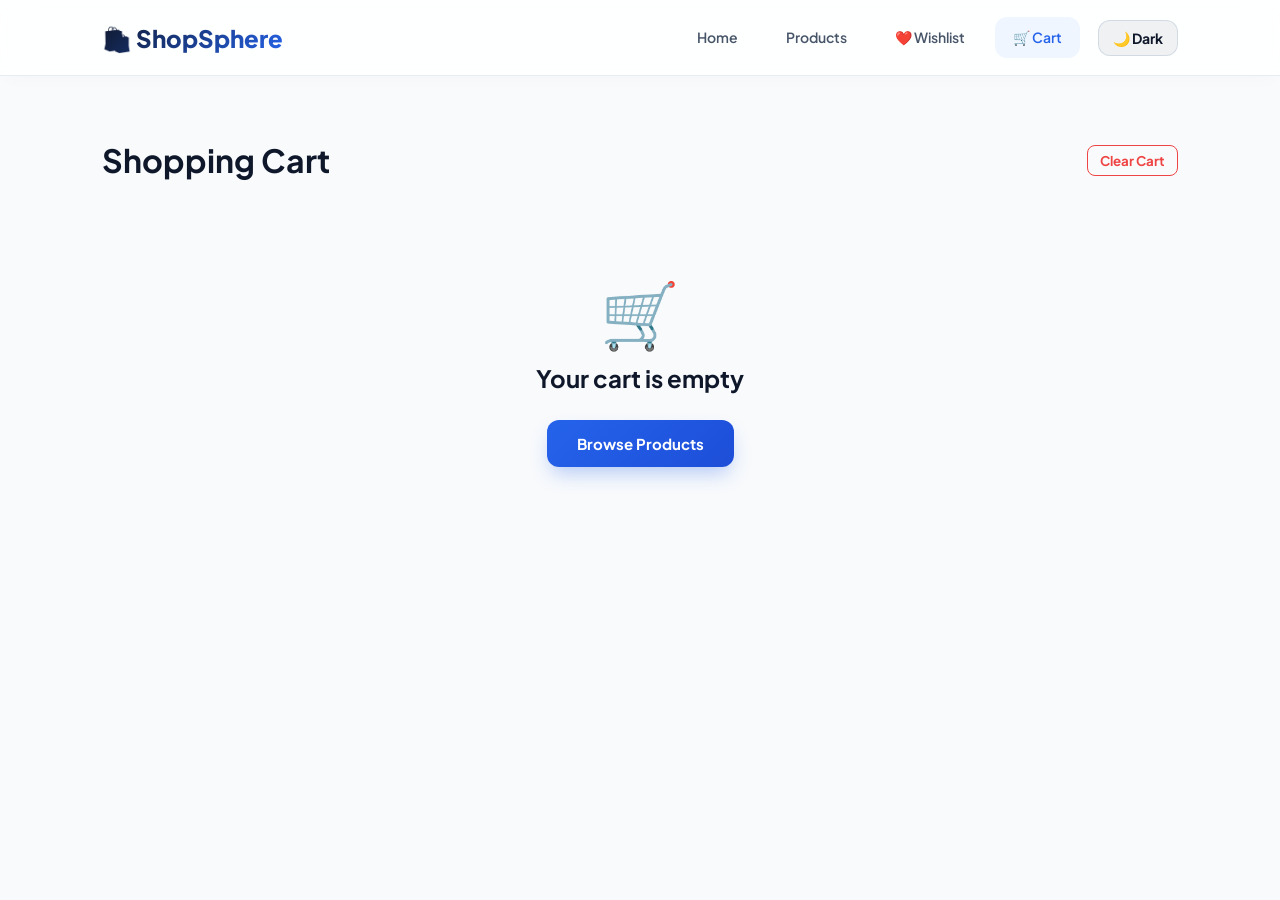
<file: cart.html>
<!DOCTYPE html>
<html lang="en">
<head>
  <meta charset="UTF-8">
  <meta name="viewport" content="width=device-width, initial-scale=1.0">
  <title>Shopping Cart - ShopSphere</title>
  <link rel="stylesheet" href="style.css">
</head>
<body>

  <nav class="navbar">
    <a href="index.html" class="logo">🛍️ ShopSphere</a>
    <button class="hamburger" id="hamburger-btn">☰</button>
    <div class="nav-links" id="nav-links">
      <a href="index.html">Home</a>
      <a href="products.html">Products</a>
      <a href="wishlist.html" class="nav-icon-link">❤️ Wishlist <span class="nav-badge" id="wishlist-badge">0</span></a>
      <a href="cart.html" class="active nav-icon-link">🛒 Cart <span class="nav-badge" id="cart-badge">0</span></a>
    </div>
  </nav>

  <div class="section">
    <div style="display:flex; justify-content:space-between; align-items:center; margin-bottom:20px">
      <h1>Shopping Cart</h1>
      <button onclick="clearCartAll()" style="background:none; border:1px solid #ef4444; color:#ef4444; padding:6px 12px; border-radius:8px; font-weight:700">Clear Cart</button>
    </div>

    <div id="cart-content"></div>
  </div>

  <script src="app.js"></script>
  <script>
    function renderCart() {
      const container = document.getElementById('cart-content');
      if (cart.length === 0) {
        container.innerHTML = `
          <div style="text-align:center; padding:60px">
            <h1 style="font-size:64px">🛒</h1>
            <h2>Your cart is empty</h2>
            <br>
            <a href="products.html"><button class="btn-primary">Browse Products</button></a>
          </div>
        `;
        return;
      }

      // Calculate Subtotal & Totals directly in INR
      const subtotalINR = cart.reduce((sum, item) => sum + (Number(item.price) || 0) * item.quantity, 0);
      const shipping = subtotalINR > 3999 || subtotalINR === 0 ? 0 : 499;
      const gst = Math.round(subtotalINR * 0.18);
      const grandTotal = subtotalINR + shipping + gst;

      container.innerHTML = `
        <div class="cart-layout">
          <div>
            ${cart.map(item => `
              <div class="cart-item">
                <img src="${item.thumbnail}" alt="${item.title}" />
                <div style="flex:1">
                  <h4>${item.title}</h4>
                  <p style="color:#64748b; font-size:13px">${formatINR(item.price)}</p>
                </div>
                <div>
                  <button onclick="updateQty('${item.id}', -1)" style="padding:4px 10px; font-weight:bold; cursor:pointer">−</button>
                  <span style="margin: 0 10px; font-weight:700">${item.quantity}</span>
                  <button onclick="updateQty('${item.id}', 1)" style="padding:4px 10px; font-weight:bold; cursor:pointer">+</button>
                </div>
                <p style="font-weight:800; min-width:90px; text-align:right">${formatINR(item.price * item.quantity)}</p>
                <button onclick="removeItem('${item.id}')" style="background:none; border:none; color:#ef4444; margin-left:14px; cursor:pointer; font-size:18px">✕</button>
              </div>
            `).join('')}
          </div>

          <div class="cart-summary">
            <h2>Order Summary</h2>
            <div class="summary-row"><span>Subtotal</span><span>₹${subtotalINR.toLocaleString('en-IN')}</span></div>
            <div class="summary-row"><span>Shipping</span><span>${shipping === 0 ? 'FREE' : '₹' + shipping}</span></div>
            <div class="summary-row"><span>GST (18%)</span><span>₹${gst.toLocaleString('en-IN')}</span></div>
            <div class="summary-row" style="font-size:18px; font-weight:800; border-top:2px solid #0f172a; margin-top:10px; padding-top:12px">
              <span>Total</span><span>₹${grandTotal.toLocaleString('en-IN')}</span>
            </div>
            <a href="checkout.html"><button class="btn-primary" style="width:100%; margin-top:20px">Proceed to Checkout</button></a>
          </div>
        </div>
      `;
    }

    function updateQty(id, delta) {
      const item = cart.find(i => String(i.id) === String(id));
      if (item) {
        item.quantity += delta;
        if (item.quantity <= 0) cart = cart.filter(i => String(i.id) !== String(id));
        saveCart();
        renderCart();
      }
    }

    function removeItem(id) {
      cart = cart.filter(i => String(i.id) !== String(id));
      saveCart();
      renderCart();
    }

    function clearCartAll() {
      cart = [];
      saveCart();
      renderCart();
    }

    renderCart();
  </script>
</body>
</html>
</file>
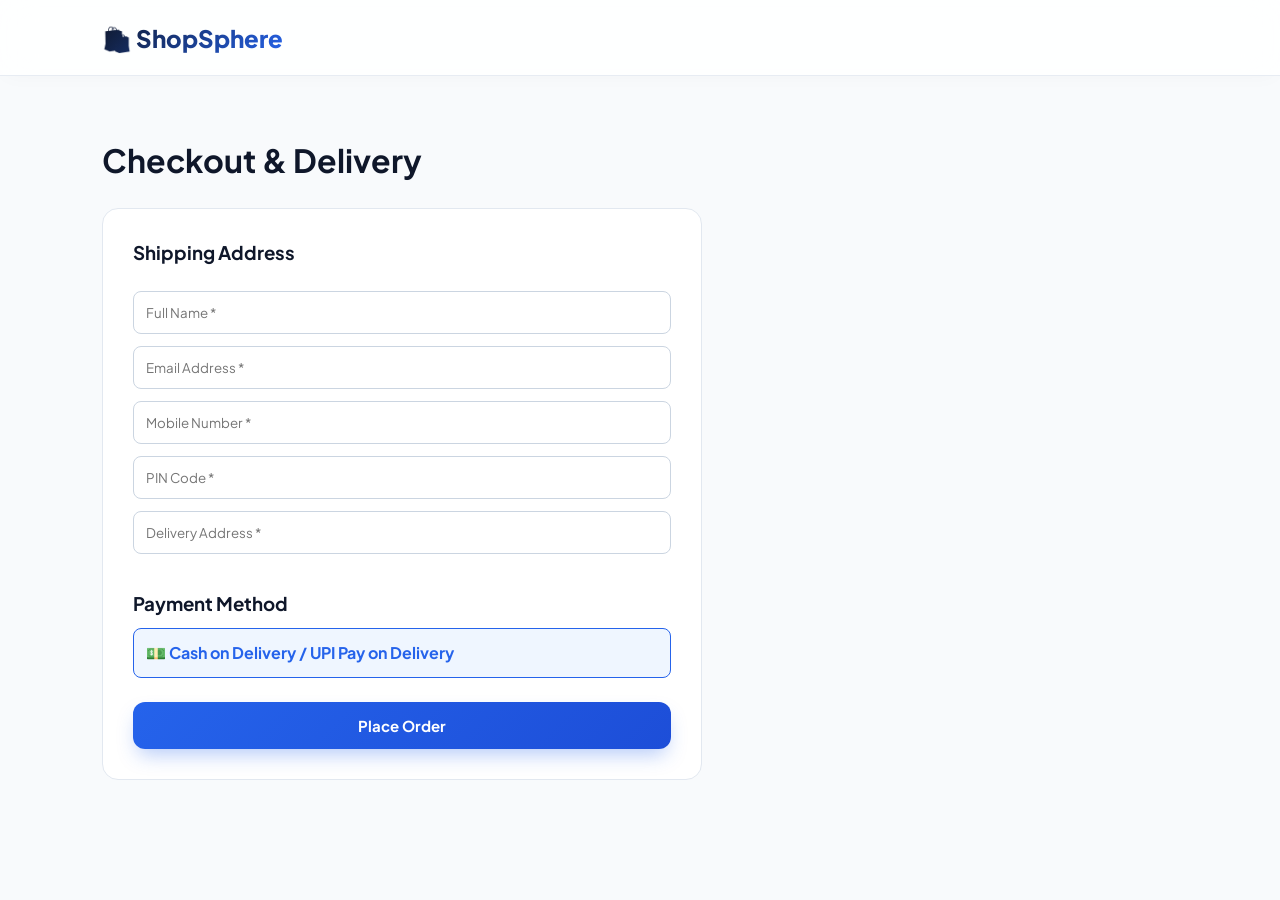
<file: checkout.html>
<!DOCTYPE html>
<html lang="en">

<head>
  <meta charset="UTF-8">
  <meta name="viewport" content="width=device-width, initial-scale=1.0">
  <title>Checkout - ShopSphere</title>
  <link rel="stylesheet" href="style.css">
</head>

<body>

  <nav class="navbar">
    <a href="index.html" class="logo">🛍️ ShopSphere</a>
  </nav>

  <div class="section">
    <h1>Checkout & Delivery</h1>
    <br>
    <form onsubmit="handleCheckout(event)"
      style="max-width:600px; background:white; padding:30px; border-radius:16px; border:1px solid #e2e8f0;">
      <h3>Shipping Address</h3>
      <br>
      <input type="text" placeholder="Full Name *" required
        style="width:100%; padding:12px; margin-bottom:12px; border:1px solid #cbd5e1; border-radius:8px">
      <input type="email" placeholder="Email Address *" required
        style="width:100%; padding:12px; margin-bottom:12px; border:1px solid #cbd5e1; border-radius:8px">
      <input type="text" placeholder="Mobile Number *" required
        style="width:100%; padding:12px; margin-bottom:12px; border:1px solid #cbd5e1; border-radius:8px">
      <input type="text" placeholder="PIN Code *" required
        style="width:100%; padding:12px; margin-bottom:12px; border:1px solid #cbd5e1; border-radius:8px">
      <input type="text" placeholder="Delivery Address *" required
        style="width:100%; padding:12px; margin-bottom:12px; border:1px solid #cbd5e1; border-radius:8px">
      <br><br>
      <h3>Payment Method</h3>
      <p
        style="padding:12px; background:#eff6ff; border:1px solid #2563eb; color:#2563eb; border-radius:8px; font-weight:700; margin-top:10px">
        💵 Cash on Delivery / UPI Pay on Delivery</p>
      <br>
      <button type="submit" class="btn-primary" style="width:100%">Place Order</button>
    </form>
  </div>

  <script src="app.js"></script>
  <script>
    function handleCheckout(e) {
      e.preventDefault();
      cart = [];
      saveCart();
      window.location.href = 'order-success.html';
    }
  </script>
</body>

</html>
</file>
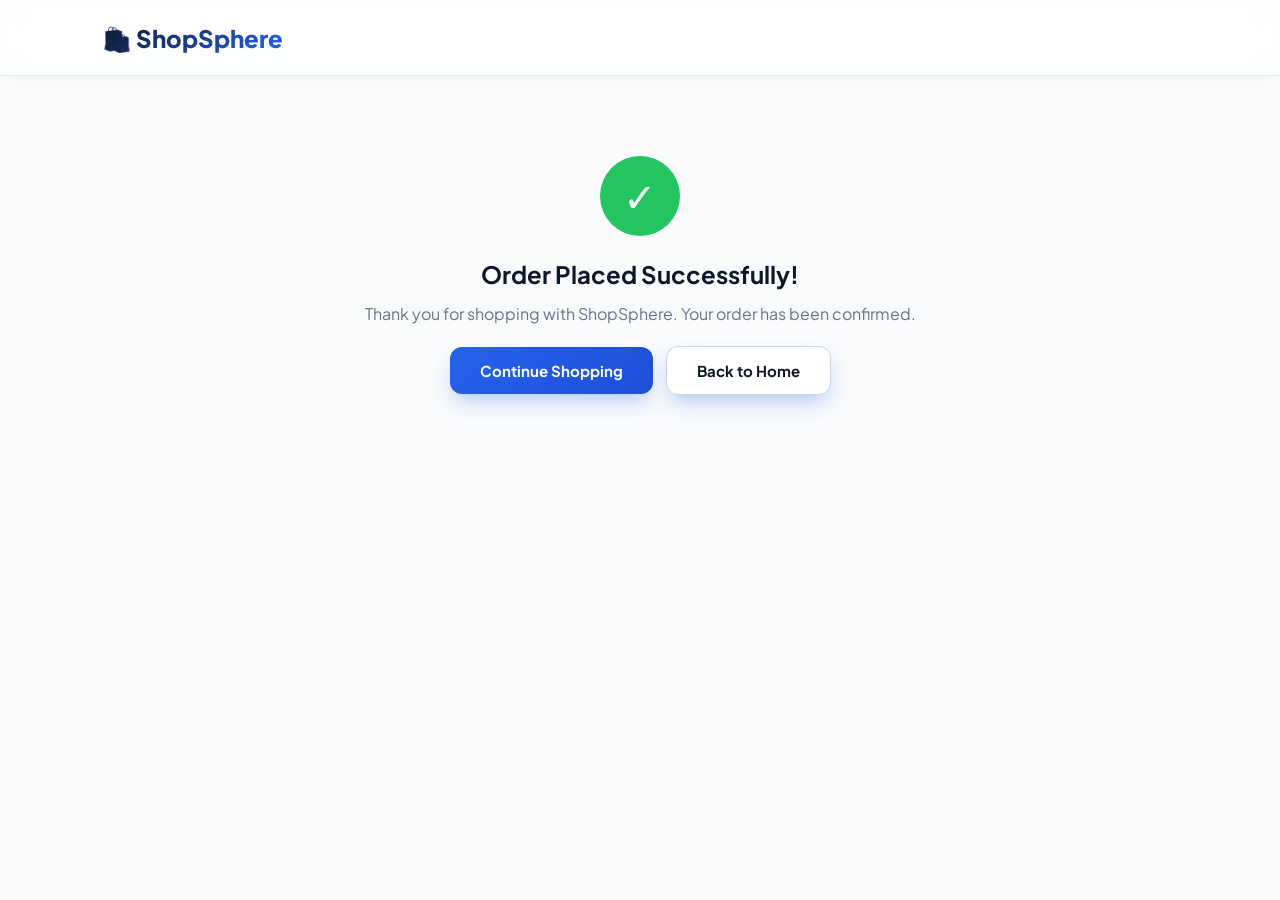
<file: order-success.html>
<!DOCTYPE html>
<html lang="en">
<head>
  <meta charset="UTF-8">
  <meta name="viewport" content="width=device-width, initial-scale=1.0">
  <title>Order Placed - ShopSphere</title>
  <link rel="stylesheet" href="style.css">
</head>
<body>

  <nav class="navbar">
    <a href="index.html" class="logo">🛍️ ShopSphere</a>
  </nav>

  <div class="section" style="text-align:center; padding:80px 20px">
    <div style="width:80px; height:80px; background:#22c55e; color:white; border-radius:50%; display:flex; align-items:center; justify-content:center; font-size:40px; margin: 0 auto 20px;">
      ✓
    </div>
    <h2>Order Placed Successfully!</h2>
    <p style="color:#64748b; margin: 10px 0 20px">Thank you for shopping with ShopSphere. Your order has been confirmed.</p>
    <div>
      <a href="products.html"><button class="btn-primary">Continue Shopping</button></a>
      <a href="index.html"><button class="btn-primary" style="background:#fff; color:#0f172a; border:1px solid #cbd5e1; margin-left:10px">Back to Home</button></a>
    </div>
  </div>

  <script src="app.js"></script>
</body>
</html>
</file>
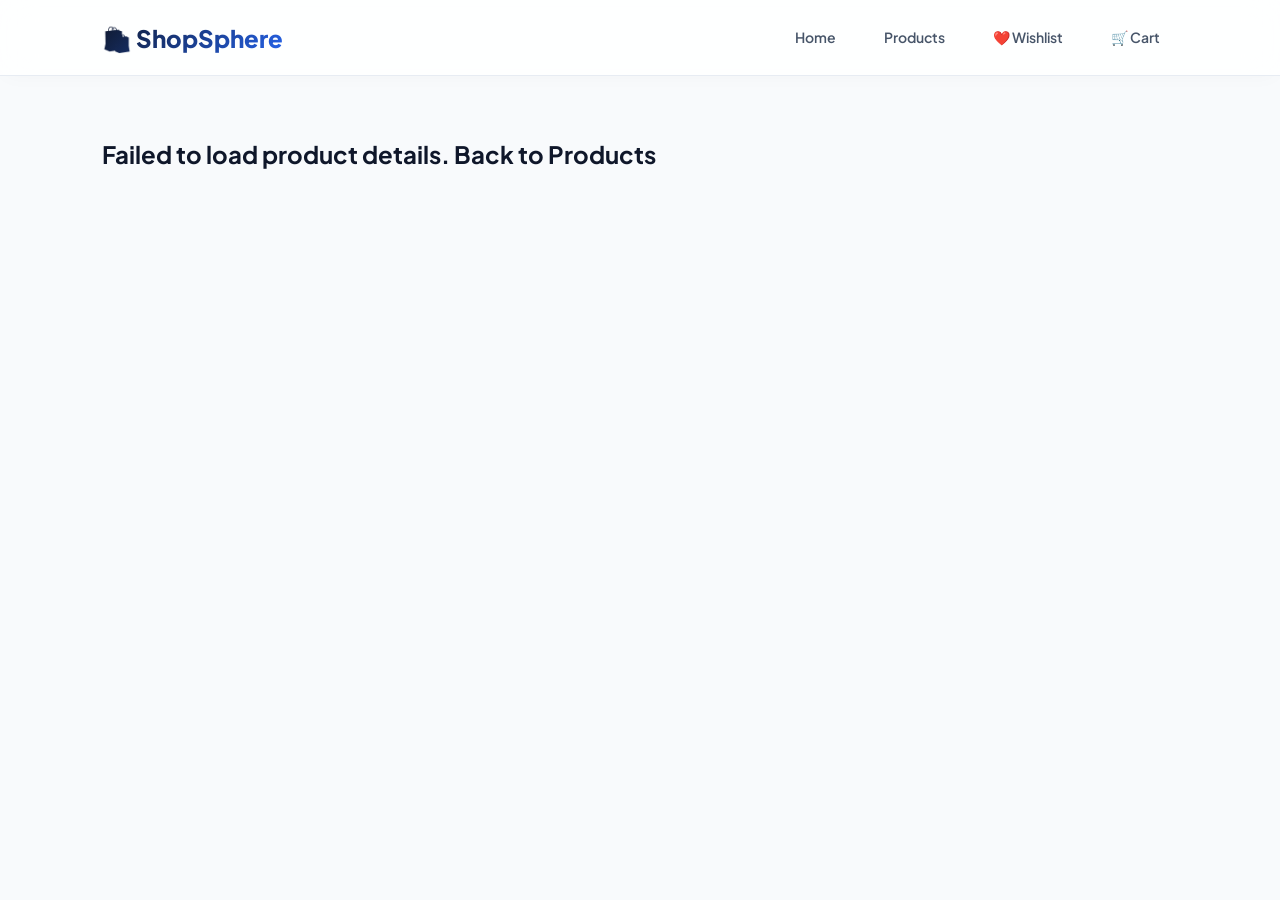
<file: product-details.html>
<!DOCTYPE html>
<html lang="en">
<head>
  <meta charset="UTF-8">
  <meta name="viewport" content="width=device-width, initial-scale=1.0">
  <title>Product Details - ShopSphere</title>
  <link rel="stylesheet" href="style.css">
</head>
<body>

  <!-- Navbar -->
  <nav class="navbar">
    <a href="index.html" class="logo">🛍️ ShopSphere</a>
    <div class="nav-links">
      <a href="index.html">Home</a>
      <a href="products.html">Products</a>
      <a href="wishlist.html" class="nav-icon-link">❤️ Wishlist <span class="nav-badge" id="wishlist-badge">0</span></a>
      <a href="cart.html" class="nav-icon-link">🛒 Cart <span class="nav-badge" id="cart-badge">0</span></a>
    </div>
  </nav>

  <!-- Product Details Section -->
  <div class="section" id="detail-container">
    <p>Loading product details...</p>
  </div>

  <script src="app.js"></script>
  <script>
    const urlParams = new URLSearchParams(window.location.search);
    const productId = urlParams.get('id');

    const matchedLocal = productsData.find(p => String(p.id) === String(productId));

    if (matchedLocal) {
      renderDetailsPage({
        id: matchedLocal.id,
        title: matchedLocal.title,
        category: matchedLocal.category,
        rating: matchedLocal.rating,
        priceINR: '₹' + matchedLocal.price.toLocaleString('en-IN'),
        rawPrice: matchedLocal.price,
        discount: matchedLocal.discountPercentage,
        description: matchedLocal.description,
        photos: [matchedLocal.thumbnail],
        thumbnail: matchedLocal.thumbnail
      });
    } else {
      renderError();
    }

    function renderDetailsPage(p) {
      const container = document.getElementById('detail-container');
      container.innerHTML = `
        <div style="display:grid; grid-template-columns:1fr 1fr; gap:40px">
          <div>
            <div style="background:#fff; border:1px solid #e2e8f0; border-radius:16px; padding:20px; display:flex; justify-content:center; align-items:center; height:380px">
              <img id="main-img" src="${p.thumbnail}" style="max-height:320px; max-width:100%; object-fit:contain" />
            </div>
            
            <div style="display:flex; gap:10px; margin-top:15px; overflow-x:auto">
              ${(p.photos || []).slice(0, 5).map(img => `
                <img src="${img}" onclick="document.getElementById('main-img').src='${img}'" style="width:60px; height:60px; object-fit:contain; border-radius:8px; border:1px solid #cbd5e1; cursor:pointer; background:#fff" />
              `).join('')}
            </div>
          </div>

          <div style="display:flex; flex-direction:column; justify-content:center">
            <span style="text-transform:uppercase; font-size:12px; font-weight:700; color:#2563eb">${p.category}</span>
            <h1 style="font-size:26px; font-weight:800; margin:10px 0; color:#0f172a">${p.title}</h1>
            <p style="color:#64748b; margin-bottom:15px">⭐ ${p.rating} / 5.0 Rating</p>

            <div style="display:flex; align-items:baseline; gap:10px; margin-bottom:20px">
              <h2 style="font-size:32px; font-weight:800; color:#0f172a">${p.priceINR}</h2>
              ${p.discount ? `<span style="background:#ef4444; color:white; padding:2px 8px; border-radius:6px; font-size:12px; font-weight:700">-${p.discount}% OFF</span>` : ''}
            </div>

            <p style="color:#475569; line-height:1.6; margin-bottom:24px">${p.description}</p>

            <div style="display:flex; gap:15px">
              <button class="btn-primary" style="flex:1" onclick="addToCart({id:'${p.id}', title:'${p.title.replace(/'/g, "")}', price: ${p.rawPrice}, thumbnail:'${p.thumbnail}'})">🛒 Add to Cart</button>
              <button style="padding:14px 20px; border:1px solid #cbd5e1; border-radius:10px; background:#fff; font-weight:700" onclick="toggleWishlist({id:'${p.id}', title:'${p.title.replace(/'/g, "")}', price: ${p.rawPrice}, thumbnail:'${p.thumbnail}'})">♥ Wishlist</button>
            </div>
          </div>
        </div>
      `;
    }

    function renderError() {
      document.getElementById('detail-container').innerHTML = '<h2>Failed to load product details. <a href="products.html">Back to Products</a></h2>';
    }
  </script>
</body>
</html>
</file>
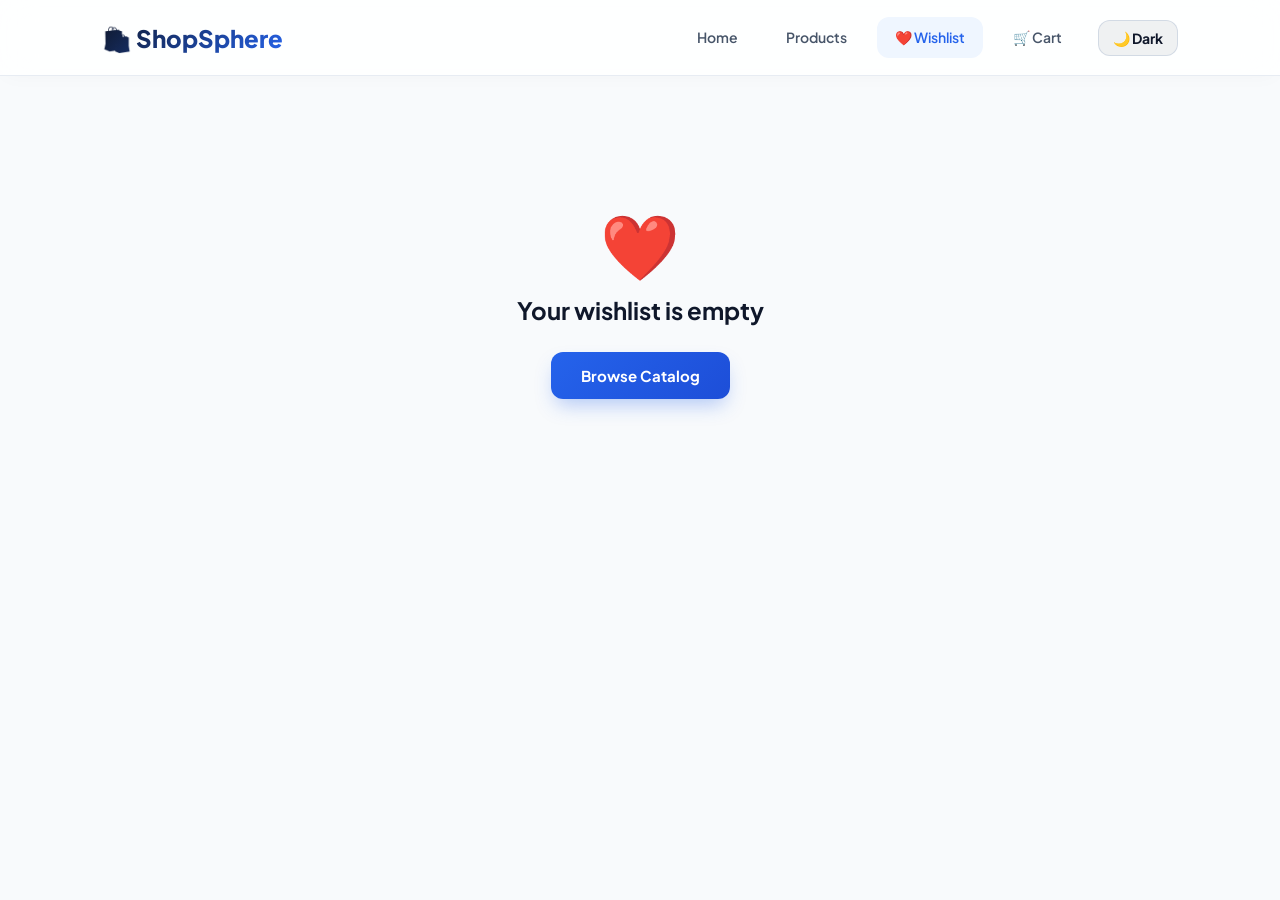
<file: wishlist.html>
<!DOCTYPE html>
<html lang="en">
<head>
  <meta charset="UTF-8">
  <meta name="viewport" content="width=device-width, initial-scale=1.0">
  <title>Wishlist - ShopSphere</title>
  <link rel="stylesheet" href="style.css">
</head>
<body>

  <nav class="navbar">
    <a href="index.html" class="logo">🛍️ ShopSphere</a>
    <button class="hamburger" id="hamburger-btn">☰</button>
    <div class="nav-links" id="nav-links">
      <a href="index.html">Home</a>
      <a href="products.html">Products</a>
      <a href="wishlist.html" class="active nav-icon-link">❤️ Wishlist <span class="nav-badge" id="wishlist-badge">0</span></a>
      <a href="cart.html" class="nav-icon-link">🛒 Cart <span class="nav-badge" id="cart-badge">0</span></a>
    </div>
  </nav>

  <div class="section">
    <h1>My Wishlist</h1>
    <br>
    <div class="product-grid" id="wishlist-grid"></div>
  </div>

  <script src="app.js"></script>
  <script>
    function renderWishlist() {
      const grid = document.getElementById('wishlist-grid');
      if (wishlist.length === 0) {
        grid.parentNode.innerHTML = `
          <div style="text-align:center; padding:60px">
            <h1 style="font-size:64px">❤️</h1>
            <h2>Your wishlist is empty</h2>
            <br>
            <a href="products.html"><button class="btn-primary">Browse Catalog</button></a>
          </div>
        `;
        return;
      }

      grid.innerHTML = wishlist.map(p => `
        <div class="product-card">
          <div class="product-image-container">
            <img src="${p.thumbnail}" alt="${p.title}" />
            <button class="wishlist-btn active" onclick="toggleWishlist({id:${p.id}}); renderWishlist();">♥</button>
          </div>
          <div class="product-info">
            <p class="product-category">${p.category}</p>
            <h3>${p.title}</h3>
            <div class="product-bottom">
              <span class="price-tag">${formatINR(p.price)}</span>
              <button class="view-btn" onclick="addToCart({id:${p.id}, title:'${p.title.replace(/'/g, "")}', price:${p.price}, thumbnail:'${p.thumbnail}'}); toggleWishlist({id:${p.id}}); renderWishlist();">Move to Cart</button>
            </div>
          </div>
        </div>
      `).join('');
    }
    renderWishlist();
  </script>
</body>
</html>
</file>
<file: style.css>
@import url('https://fonts.googleapis.com/css2?family=Plus+Jakarta+Sans:wght@400;500;600;700;800&display=swap');

* {
  margin: 0;
  padding: 0;
  box-sizing: border-box;
}

/* Custom Scrollbar */
::-webkit-scrollbar {
  width: 8px;
}
::-webkit-scrollbar-track {
  background: #f1f5f9;
}
::-webkit-scrollbar-thumb {
  background: #cbd5e1;
  border-radius: 4px;
}
::-webkit-scrollbar-thumb:hover {
  background: #94a3b8;
}

body {
  font-family: 'Plus Jakarta Sans', sans-serif;
  background-color: #f8fafc;
  color: #0f172a;
  line-height: 1.5;
  -webkit-font-smoothing: antialiased;
  transition: background-color 0.3s ease, color 0.3s ease;
}

a { 
  text-decoration: none; 
  color: inherit; 
}

button { 
  font-family: inherit; 
  cursor: pointer; 
  transition: all 0.25s cubic-bezier(0.4, 0, 0.2, 1);
}

input, select { 
  font-family: inherit; 
  transition: all 0.2s ease;
}

/* NAVBAR */
.navbar {
  height: 76px;
  padding: 0 8%;
  display: flex;
  align-items: center;
  justify-content: space-between;
  background: rgba(255, 255, 255, 0.85);
  backdrop-filter: blur(16px);
  -webkit-backdrop-filter: blur(16px);
  border-bottom: 1px solid rgba(226, 232, 240, 0.8);
  position: sticky;
  top: 0;
  z-index: 1000;
  box-shadow: 0 4px 20px -5px rgba(0, 0, 0, 0.03);
  transition: background 0.3s ease, border-color 0.3s ease;
}

.logo { 
  font-size: 24px; 
  font-weight: 800; 
  color: #0f172a;
  background: linear-gradient(135deg, #0f172a 0%, #2563eb 100%);
  -webkit-background-clip: text;
  -webkit-text-fill-color: transparent;
  display: flex;
  align-items: center;
  gap: 6px;
}

.nav-links { 
  display: flex; 
  align-items: center; 
  gap: 12px; 
}

.nav-links a {
  padding: 10px 18px;
  border-radius: 12px;
  font-weight: 600;
  font-size: 14px;
  color: #475569;
  position: relative;
  transition: all 0.2s ease;
}

.nav-links a:hover, .nav-links a.active {
  color: #2563eb !important;
  background: #eff6ff !important;
}

.theme-toggle-btn {
  background: rgba(15, 23, 42, 0.06);
  border: 1px solid rgba(203, 213, 225, 0.8);
  padding: 8px 14px;
  border-radius: 12px;
  font-size: 14px;
  font-weight: 700;
  display: inline-flex;
  align-items: center;
  gap: 4px;
  margin-left: 6px;
  color: #0f172a;
}
.theme-toggle-btn:hover {
  background: rgba(37, 99, 235, 0.12);
  border-color: #2563eb;
  color: #2563eb;
}

.nav-badge {
  position: absolute;
  top: 2px;
  right: 2px;
  background: linear-gradient(135deg, #ef4444 0%, #dc2626 100%);
  color: white;
  min-width: 20px;
  height: 20px;
  border-radius: 10px;
  font-size: 11px;
  font-weight: 800;
  display: none;
  align-items: center;
  justify-content: center;
  padding: 0 5px;
  box-shadow: 0 2px 8px rgba(239, 68, 68, 0.4);
}

.hamburger { 
  display: none; 
  background: none; 
  border: none; 
  font-size: 26px; 
}

/* HERO SECTION */
.hero {
  padding: 90px 8%;
  background: radial-gradient(circle at top right, #eff6ff 0%, #f8fafc 60%);
  border-bottom: 1px solid #e2e8f0;
  position: relative;
  overflow: hidden;
}

.hero h1 { 
  font-size: 52px; 
  font-weight: 800; 
  letter-spacing: -1px;
  margin-bottom: 18px; 
  color: #0f172a;
}

.hero p { 
  color: #475569; 
  font-size: 19px; 
  max-width: 600px;
  margin-bottom: 32px; 
}

.promo-banner {
  margin: 50px 8%;
  padding: 48px;
  background: linear-gradient(135deg, #0f172a 0%, #1e1b4b 50%, #1e293b 100%);
  color: white;
  border-radius: 24px;
  text-align: center;
  box-shadow: 0 20px 40px -15px rgba(15, 23, 42, 0.3);
}

.btn-primary {
  background: linear-gradient(135deg, #2563eb 0%, #1d4ed8 100%);
  color: white;
  border: none;
  padding: 14px 30px;
  border-radius: 12px;
  font-size: 15px;
  font-weight: 700;
  box-shadow: 0 10px 20px -5px rgba(37, 99, 235, 0.35);
}

.btn-primary:hover { 
  transform: translateY(-2px);
  box-shadow: 0 14px 24px -4px rgba(37, 99, 235, 0.45);
}

/* TRUST SECTION */
.trust-section {
  display: grid;
  grid-template-columns: repeat(4, 1fr);
  gap: 24px;
  padding: 44px 8%;
  background: white;
  border-bottom: 1px solid #e2e8f0;
}

.trust-badge { 
  text-align: center; 
  padding: 20px 15px; 
  background: #f8fafc;
  border-radius: 16px;
  border: 1px solid #f1f5f9;
  transition: transform 0.2s ease;
}

.trust-badge:hover {
  transform: translateY(-3px);
  background: #ffffff;
  box-shadow: 0 10px 20px -5px rgba(0, 0, 0, 0.05);
}

.trust-badge span { 
  font-size: 36px; 
  display: block; 
  margin-bottom: 10px; 
}
.trust-badge h4 { font-size: 16px; font-weight: 700; color: #0f172a; }
.trust-badge p { color: #64748b; font-size: 13px; margin-top: 2px; }

/* SECTIONS & CATEGORIES */
.section { padding: 60px 8%; }
.section-header { 
  display: flex; 
  justify-content: space-between; 
  align-items: center; 
  margin-bottom: 28px; 
}
.section-header h2 { font-size: 28px; font-weight: 800; color: #0f172a; }

.categories { 
  display: grid; 
  grid-template-columns: repeat(auto-fit, minmax(200px, 1fr)); 
  gap: 18px; 
}
.categories a div {
  padding: 22px 18px;
  background: white;
  border: 1px solid #e2e8f0;
  border-radius: 16px;
  font-weight: 700;
  font-size: 15px;
  text-align: center;
  color: #334155;
  box-shadow: 0 4px 12px rgba(0, 0, 0, 0.02);
  transition: all 0.25s ease;
}
.categories a div:hover { 
  border-color: #2563eb; 
  color: #2563eb; 
  transform: translateY(-5px); 
  box-shadow: 0 12px 24px -6px rgba(37, 99, 235, 0.15);
}

/* PRODUCT GRID & CARDS */
.product-grid {
  display: grid;
  grid-template-columns: repeat(auto-fill, minmax(260px, 1fr));
  gap: 28px;
}

.product-card {
  background: white;
  border-radius: 20px;
  border: 1px solid #e2e8f0;
  overflow: hidden;
  display: flex;
  flex-direction: column;
  position: relative;
  box-shadow: 0 4px 16px rgba(15, 23, 42, 0.03);
  transition: all 0.3s cubic-bezier(0.4, 0, 0.2, 1);
}

.product-card:hover { 
  transform: translateY(-8px); 
  box-shadow: 0 20px 30px -10px rgba(15, 23, 42, 0.12);
  border-color: #cbd5e1;
}

.product-image-container {
  height: 230px;
  display: flex;
  align-items: center;
  justify-content: center;
  position: relative;
  background: #ffffff;
  padding: 20px;
  overflow: hidden;
  border-bottom: 1px solid #f1f5f9;
}

.product-image-container img { 
  max-width: 100%; 
  max-height: 190px; 
  object-fit: contain; 
  transition: transform 0.4s ease;
}

.product-card:hover .product-image-container img {
  transform: scale(1.06);
}

.discount-badge {
  position: absolute;
  top: 14px;
  left: 14px;
  background: linear-gradient(135deg, #ef4444 0%, #dc2626 100%);
  color: white;
  padding: 4px 10px;
  border-radius: 8px;
  font-size: 12px;
  font-weight: 800;
  box-shadow: 0 4px 10px rgba(239, 68, 68, 0.3);
}

.wishlist-btn {
  position: absolute;
  top: 14px;
  right: 14px;
  width: 38px;
  height: 38px;
  border-radius: 50%;
  border: none;
  background: rgba(255, 255, 255, 0.9);
  backdrop-filter: blur(4px);
  box-shadow: 0 4px 12px rgba(0, 0, 0, 0.08);
  font-size: 18px;
  color: #94a3b8;
  display: flex;
  align-items: center;
  justify-content: center;
  z-index: 2;
}
.wishlist-btn:hover { transform: scale(1.1); color: #ef4444; }
.wishlist-btn.active { color: #ef4444; background: #fff; }

.product-info { 
  padding: 20px; 
  display: flex; 
  flex-direction: column; 
  flex: 1; 
}

.product-category { 
  color: #2563eb; 
  font-size: 11px; 
  font-weight: 800; 
  text-transform: uppercase; 
  letter-spacing: 0.5px;
  margin-bottom: 6px; 
}

.product-info h3 { 
  font-size: 15px; 
  font-weight: 700; 
  line-height: 1.4;
  height: 42px; 
  overflow: hidden; 
  margin-bottom: 8px; 
  color: #0f172a;
}

.product-bottom {
  display: flex;
  justify-content: space-between;
  align-items: center;
  margin-top: auto;
  padding-top: 14px;
  border-top: 1px solid #f1f5f9;
}

.price-tag { 
  font-size: 20px; 
  font-weight: 800; 
  color: #0f172a;
}

.cart-btn-icon { 
  background: #f1f5f9; 
  border: 1px solid #e2e8f0; 
  border-radius: 10px; 
  padding: 8px 12px; 
  font-size: 15px;
}
.cart-btn-icon:hover {
  background: #eff6ff;
  border-color: #2563eb;
}

.view-btn { 
  background: #0f172a; 
  color: white; 
  border: none; 
  border-radius: 10px; 
  padding: 8px 16px; 
  font-size: 13px; 
  font-weight: 700; 
}
.view-btn:hover { background: #2563eb; }

/* FILTERS */
.filters {
  display: grid;
  grid-template-columns: 2fr 1fr 1fr 1.2fr;
  gap: 16px;
  margin-bottom: 32px;
  background: white;
  padding: 18px;
  border-radius: 16px;
  border: 1px solid #e2e8f0;
  box-shadow: 0 4px 16px rgba(0, 0, 0, 0.02);
}

.filters input, .filters select {
  padding: 12px 16px;
  border: 1px solid #cbd5e1;
  border-radius: 12px;
  background: #f8fafc;
  outline: none;
  font-size: 14px;
}

.filters input:focus, .filters select:focus {
  border-color: #2563eb;
  background: white;
  box-shadow: 0 0 0 3px rgba(37, 99, 235, 0.15);
}

/* CART & CHECKOUT LAYOUT */
.cart-layout { display: grid; grid-template-columns: 1fr 380px; gap: 32px; }
.cart-item {
  display: flex;
  align-items: center;
  gap: 20px;
  padding: 20px;
  background: white;
  border: 1px solid #e2e8f0;
  border-radius: 16px;
  margin-bottom: 16px;
  box-shadow: 0 4px 12px rgba(0,0,0,0.02);
}
.cart-item img { width: 80px; height: 80px; object-fit: contain; }

.cart-summary { 
  background: white; 
  border: 1px solid #e2e8f0; 
  border-radius: 20px; 
  padding: 28px; 
  box-shadow: 0 10px 24px -5px rgba(0,0,0,0.04);
}
.summary-row { display: flex; justify-content: space-between; padding: 12px 0; border-bottom: 1px solid #f1f5f9; }

/* TOAST NOTIFICATIONS */
#toast-container { position: fixed; bottom: 28px; right: 28px; z-index: 9999; }
.toast { 
  background: #0f172a; 
  color: white; 
  padding: 14px 24px; 
  border-radius: 14px; 
  font-weight: 700; 
  margin-top: 10px; 
  box-shadow: 0 10px 25px -5px rgba(15, 23, 42, 0.4);
  animation: slideUp 0.3s cubic-bezier(0.4, 0, 0.2, 1);
}

@keyframes slideUp {
  from { transform: translateY(100%); opacity: 0; }
  to { transform: translateY(0); opacity: 1; }
}

/* FOOTER */
.footer { 
  background: #0f172a; 
  color: white; 
  padding: 60px 8% 24px; 
  margin-top: 80px; 
}
.footer-content { display: grid; grid-template-columns: 1.5fr 1fr 1fr 1fr; gap: 40px; margin-bottom: 40px; }
.footer-bottom { border-top: 1px solid #1e293b; padding-top: 24px; text-align: center; color: #64748b; font-size: 14px; }

/* ===================================================
   DARK THEME OVERRIDES
   =================================================== */
body.dark-theme {
  background-color: #0b0f19;
  color: #f1f5f9;
}

body.dark-theme .navbar {
  background: rgba(11, 15, 25, 0.85);
  border-bottom-color: #1e293b;
}

body.dark-theme .logo {
  background: linear-gradient(135deg, #ffffff 0%, #60a5fa 100%);
  -webkit-background-clip: text;
  -webkit-text-fill-color: transparent;
}

body.dark-theme .nav-links a {
  color: #94a3b8;
}

body.dark-theme .nav-links a:hover, body.dark-theme .nav-links a.active {
  color: #60a5fa !important;
  background: #1e293b !important;
}

body.dark-theme .theme-toggle-btn {
  background: #1e293b;
  border-color: #334155;
  color: #f1f5f9;
}
body.dark-theme .theme-toggle-btn:hover {
  background: #334155;
  color: #60a5fa;
}

body.dark-theme .hero {
  background: radial-gradient(circle at top right, #1e1b4b 0%, #0b0f19 70%);
  border-bottom-color: #1e293b;
}

body.dark-theme .hero h1 { color: #ffffff; }
body.dark-theme .hero p { color: #94a3b8; }

body.dark-theme .trust-section {
  background: #0f172a;
  border-bottom-color: #1e293b;
}

body.dark-theme .trust-badge {
  background: #1e293b;
  border-color: #334155;
}

body.dark-theme .trust-badge h4 { color: #f8fafc; }
body.dark-theme .trust-badge p { color: #94a3b8; }

body.dark-theme .section-header h2 { color: #f8fafc; }

body.dark-theme .categories a div {
  background: #1e293b;
  border-color: #334155;
  color: #e2e8f0;
}
body.dark-theme .categories a div:hover {
  border-color: #60a5fa;
  color: #60a5fa;
  background: #0f172a;
}

body.dark-theme .product-card {
  background: #1e293b;
  border-color: #334155;
  box-shadow: 0 4px 16px rgba(0, 0, 0, 0.4);
}

body.dark-theme .product-card:hover {
  border-color: #475569;
  box-shadow: 0 20px 30px -10px rgba(0, 0, 0, 0.6);
}

body.dark-theme .product-image-container {
  background: #0f172a;
  border-bottom-color: #1e293b;
}

body.dark-theme .product-info h3 { color: #f8fafc; }
body.dark-theme .price-tag { color: #ffffff; }

body.dark-theme .product-bottom {
  border-top-color: #334155;
}

body.dark-theme .cart-btn-icon {
  background: #0f172a;
  border-color: #334155;
  color: #ffffff;
}

body.dark-theme .filters {
  background: #1e293b;
  border-color: #334155;
}

body.dark-theme .filters input, body.dark-theme .filters select {
  background: #0f172a;
  border-color: #334155;
  color: #f8fafc;
}

body.dark-theme .cart-item, body.dark-theme .cart-summary {
  background: #1e293b;
  border-color: #334155;
  color: #f8fafc;
}

body.dark-theme .summary-row {
  border-bottom-color: #334155;
}

body.dark-theme .wishlist-btn {
  background: rgba(15, 23, 42, 0.8);
  color: #94a3b8;
}

/* RESPONSIVE MEDIA QUERIES */
@media (max-width: 768px) {
  .hamburger { display: block; }
  .nav-links { display: none; }
  .nav-links.nav-open {
    display: flex;
    position: absolute;
    top: 76px;
    left: 0; right: 0;
    flex-direction: column;
    background: white;
    padding: 24px;
    border-bottom: 1px solid #e2e8f0;
    box-shadow: 0 10px 25px rgba(0,0,0,0.1);
  }
  body.dark-theme .nav-links.nav-open {
    background: #0f172a;
    border-bottom-color: #1e293b;
  }
  .hero h1 { font-size: 36px; }
  .trust-section, .categories, .cart-layout, .filters { grid-template-columns: 1fr; }
}
</file>
